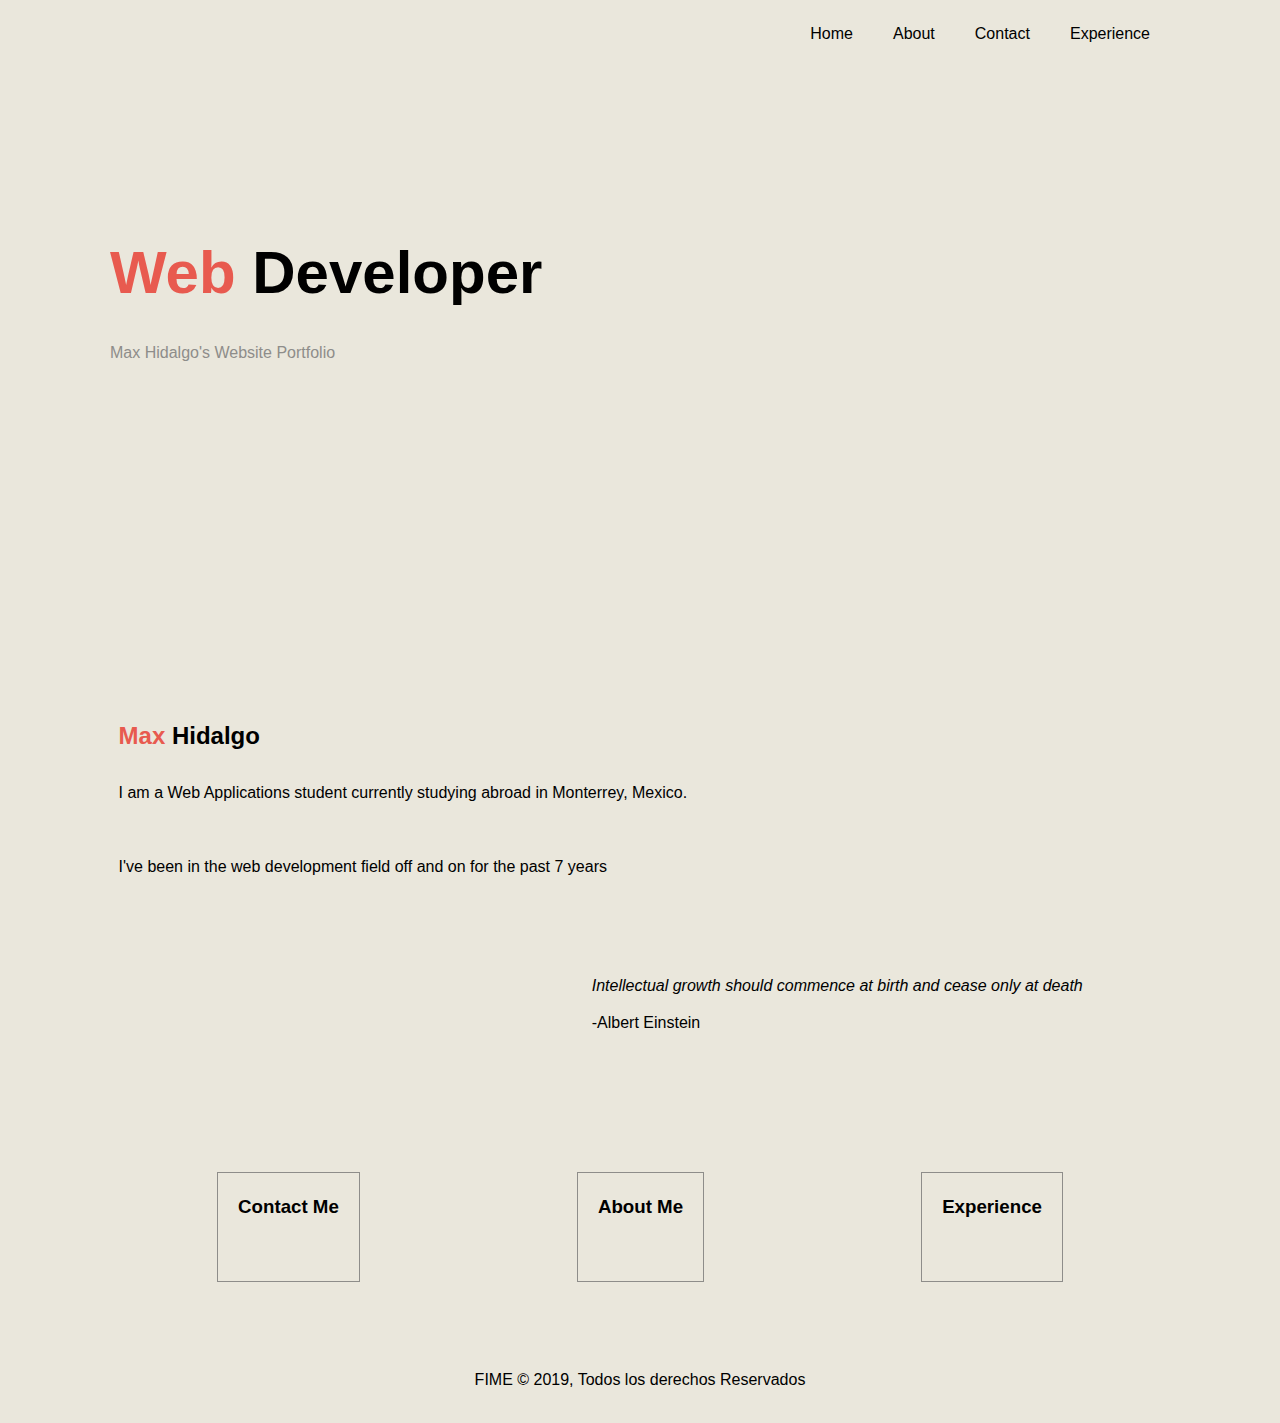
<file: index.html>
<!DOCTYPE html>
<html lang="en">
<head>
  <meta charset="UTF-8">
  <meta name="viewport" content="width=device-width, initial-scale=1.0">
  <meta http-equiv="X-UA-Compatible" content="ie=edge">
  <title></title>
  <link rel="stylesheet" href="https://use.fontawesome.com/releases/v5.7.2/css/all.css" integrity="sha384-fnmOCqbTlWIlj8LyTjo7mOUStjsKC4pOpQbqyi7RrhN7udi9RwhKkMHpvLbHG9Sr" crossorigin="anonymous">
  <link rel="stylesheet" type="text/css" href="./CSS/style.css">
</head>
<body>
    <header>
        <nav id="navbar">
            <div class="container">
                <h1 class="logo" title="Resume"><a href="index.html"><i class="fab fa-medium-m fa-2x"></i></a></h1>
                <ul>
                    <li><a class="current" href="./index.html">Home</a></li>
                    <li><a href="./about.html">About</a></li>
                    <li><a href="./contact.html">Contact</a></li>
                    <li><a href="./practicas.html">Experience</a></li>
                </ul>
            </div>
        </nav>
        <div id="welcome">
            <div class="container">
                <div class="welcome-content">
                    <h1><span class="text-primary">Web</span> Developer</h1>
                    <p class="lead"> Max Hidalgo's Website Portfolio</p>
                </div>
            </div>
            <div class="mid">
                <br><br><br><br><br><br>
            <a href="#home-info"><i class="far fa-arrow-alt-circle-down fa-2x"></i></a>
            </div>
        </div>
    </header>
    
    <section id="home-info" class="bg-dark">
        <br>
        <br>
        <div class="info-container">
        <div class="box-1">
            <h2><span class="text-primary">Max</span> Hidalgo</h2>
            
                <p>I am a Web Applications student currently studying abroad in Monterrey, Mexico.</p>
                <br>
                <p>I've been in the web development field off and on for the past 7 years</p>
                <br>
                <br>
                <br>        
        </div>
        <div class="box-2">
        </div>
        <div class="box-3"></div>
        </div>
        <div class="info-container">
            
            <div class=".box-4">
            </div>
            <div class="box-5">
                <quote><i>Intellectual growth should commence at birth and cease only at death</i></quote>
                <p>-Albert Einstein</p>
            
            </div>
        </div>
    </section>
    <section id="features">
        <br>
        <br>
        <div class="features-container">
        <div class="box-6 bg-dark">
            <a href="./contact.html">
            <i class="fas fa-address-book fa-2x"></i>
            <h3>Contact Me</h3></a>
            </div>
            <div class="box-7 bg-dark">
                <a href="./about.html">
                <i class="fas fa-user-tie fa-2x"></i>
                <h3>About Me</h3></a>
                </div>
                <div class="box-8 bg-dark">
                    <a href="./practicas.html">
                    <i class="fas fa-book fa-2x"></i>
                    <h3>Experience</h3></a>
                </div>
            </div>

                     
                <footer id="main-footer">
                    <br>
                    <br>
                    <p>FIME &copy; 2019, Todos los derechos Reservados</p>
                  </footer>
            </section>
        </section>
                

</body>
</html>
</file>
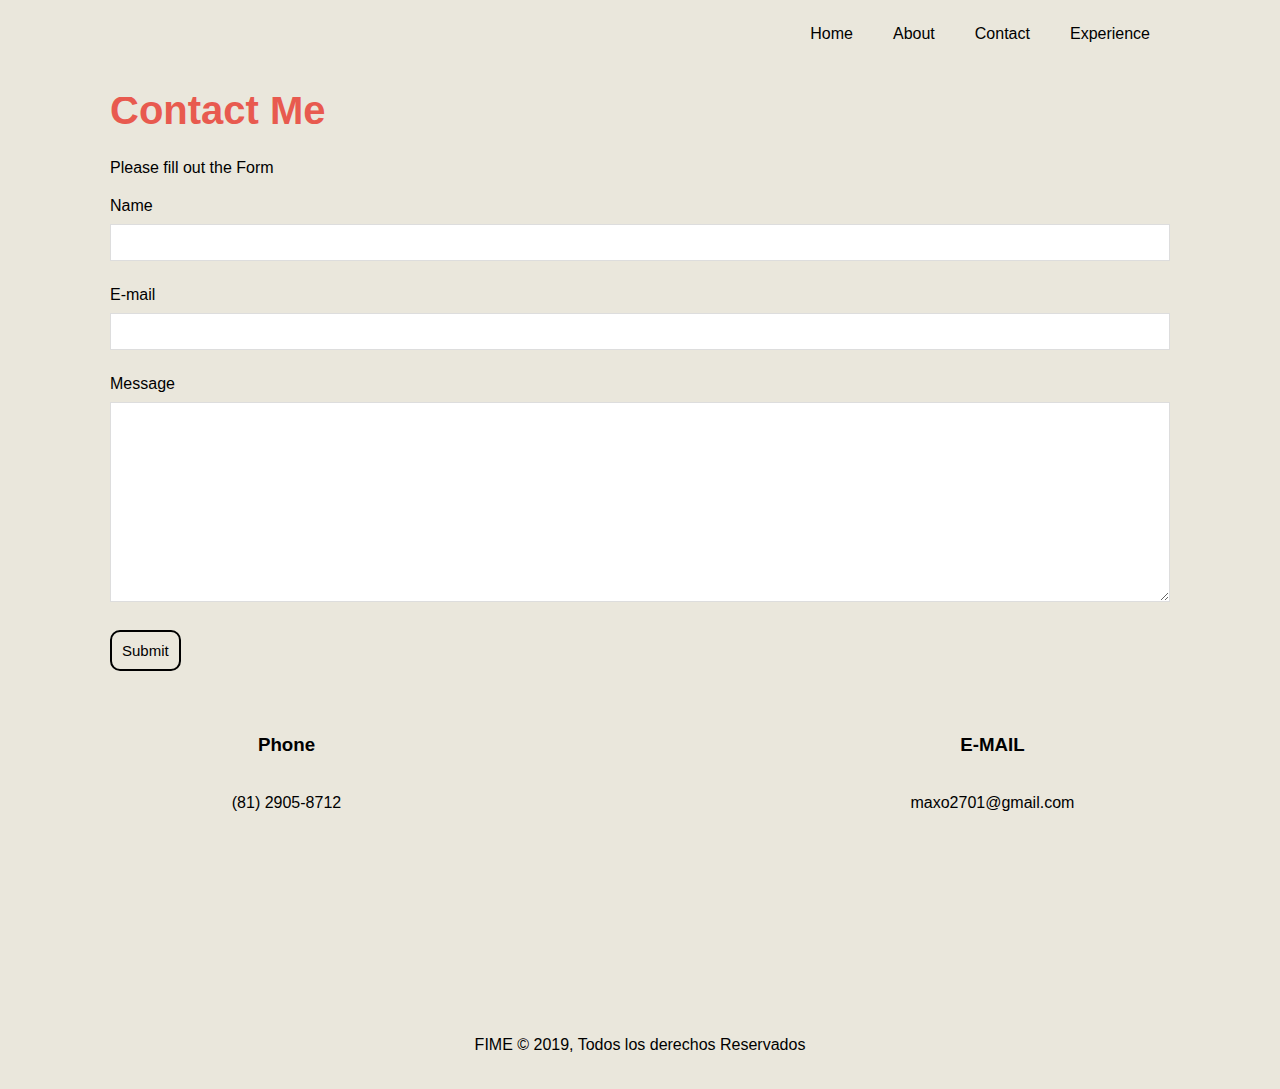
<file: contact.html>
<!DOCTYPE html>
<html lang="en">
<head>
  <meta charset="UTF-8">
  <meta name="viewport" content="width=device-width, initial-scale=1.0">
  <meta http-equiv="X-UA-Compatible" content="ie=edge">
  <meta name="description" content="FIME Educación Técnica">
  <meta name="keywords" content="university, facultad, ingenieria, mecanica, electrica">
  <title>Contact</title>
  <link rel="stylesheet" href="https://use.fontawesome.com/releases/v5.7.2/css/all.css" integrity="sha384-fnmOCqbTlWIlj8LyTjo7mOUStjsKC4pOpQbqyi7RrhN7udi9RwhKkMHpvLbHG9Sr" crossorigin="anonymous">
  <link rel="stylesheet" type="text/css" href="./CSS/style.css">

</head>
<body  class="bg-dark">
    <form action="mailto:maxo2701@gmail.com" method="post" enctype="Text/plain">
      <header>
        <nav id="navbar">
            <div class="container">
                <h1 class="logo" title="Atencion a tus mascotas"><a href="index.html"><i class="fab fa-medium-m fa-2x"></i></a></h1>
                <ul>
                    <li><a href="./index.html">Home</a></li>
                    <li><a href="./about.html">About</a></li>
                    <li><a class="current" href="./contact.html">Contact</a></li>
                    <li><a href="./practicas.html">Experience</a></li>
                </ul>
            </div>
        </nav>
        </header>

  <section id="contact-form" class="py-3">
    <div class="container bg-dark">
      <h1 class="l-heading"><span class="text-primary">Contact Me</span></h1>
      <p>Please fill out the Form</p>
      <form action="#">
        <div class="form-group">
          <label for="name">Name</label>
          <input type="text" name="name" id="name">
        </div>
        <div class="form-group">
          <label for="name">E-mail</label>
          <input type="email" name="email" id="email">
        </div>
        <div class="form-group">
          <label for="name">Message</label>
          <textarea type="text" name="mensaje" id="mensaje"></textarea>
        </div>
        <button type="submit" class="btn">Submit</button>
      </form>
    </div>
  </section>

  <section id="contact-info" class="bg-dark">
    <div class="container">
      <div class="box">
        <i class="fas fa-phone fa-3x"></i>
        <h3>Phone</h3>
        <p>(81) 2905-8712</p>
      </div>
      <div class="box">
      </div>
      <div class="box">
        <i class="fas fa-envelope fa-3x"></i>
        <h3>E-MAIL</h3>
        <p>maxo2701@gmail.com</p>
      </div>
    </div>
  </section>

  <div class="clr"></div>

  <footer id="main-footer" style="color: black;">
    <p>FIME &copy; 2019, Todos los derechos Reservados</p>
  </footer>
</form>
</body>
</html>
</file>
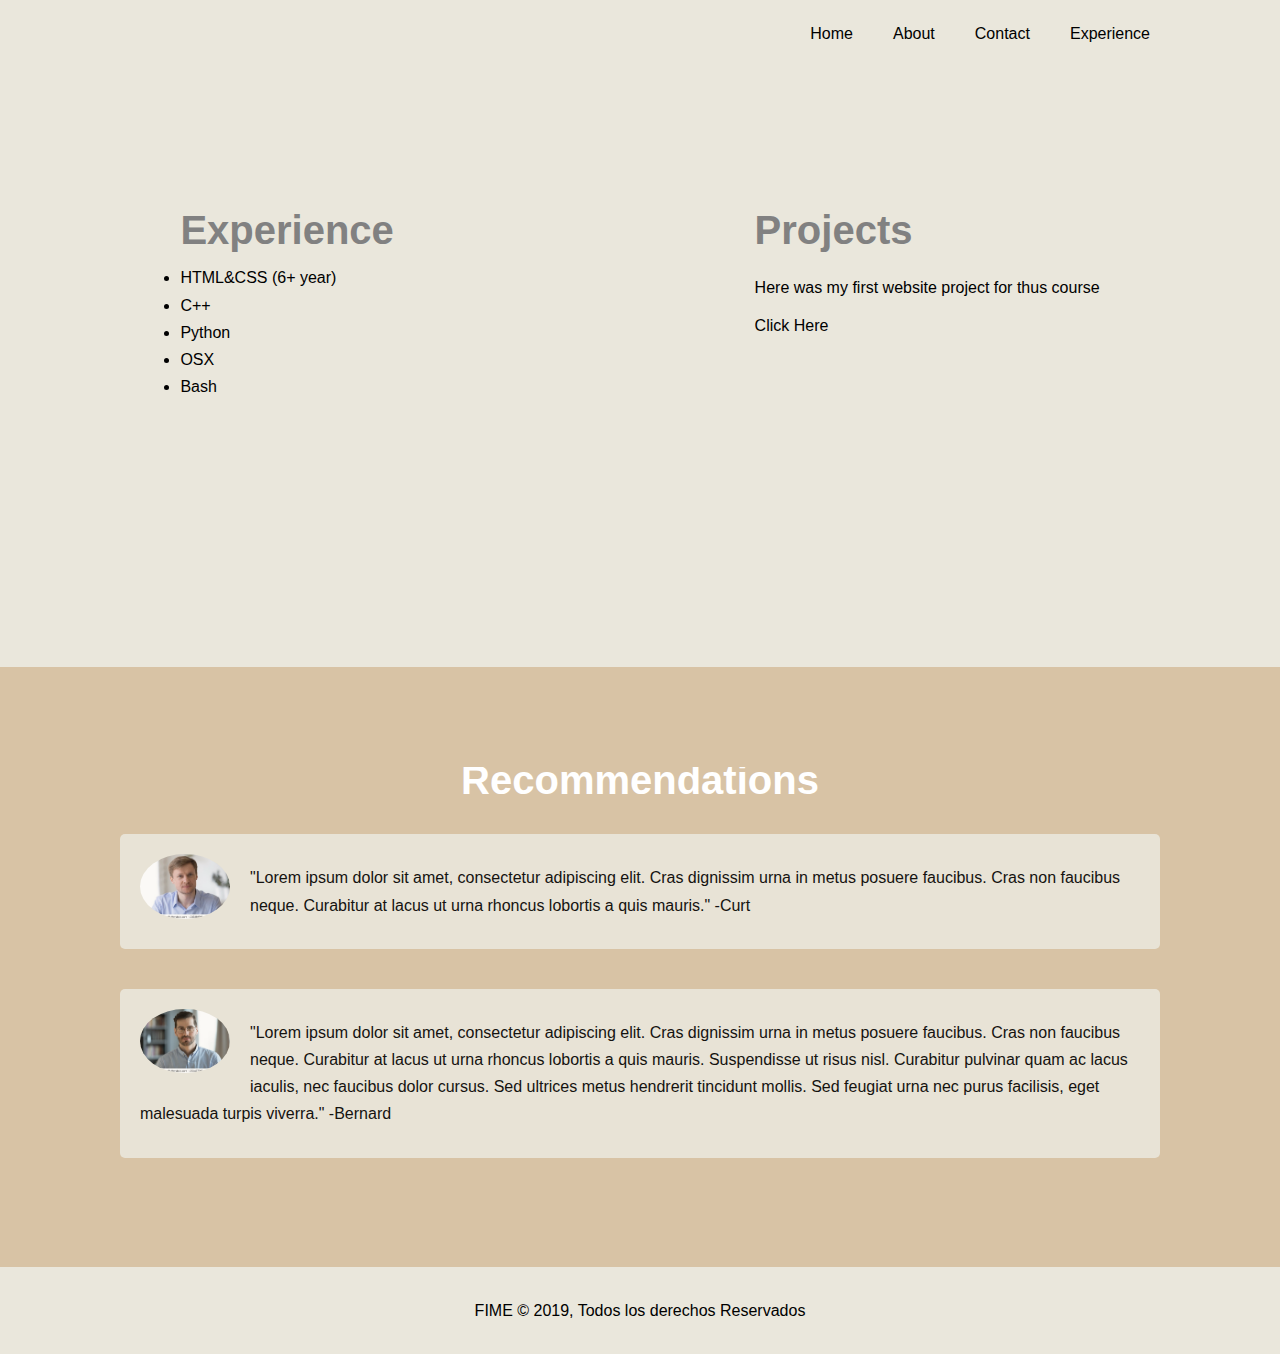
<file: practicas.html>
<!DOCTYPE html>
<html lang="en">
<head>
  <meta charset="UTF-8">
  <meta name="viewport" content="width=device-width, initial-scale=1.0">
  <meta http-equiv="X-UA-Compatible" content="ie=edge">
  <meta name="description" content="FIME Educación Técnica">
  <meta name="keywords" content="university, facultad, ingenieria, mecanica, electrica">
  <title>Mis| Practicas en FIME </title>
  <link rel="stylesheet" href="https://use.fontawesome.com/releases/v5.7.2/css/all.css" integrity="sha384-fnmOCqbTlWIlj8LyTjo7mOUStjsKC4pOpQbqyi7RrhN7udi9RwhKkMHpvLbHG9Sr" crossorigin="anonymous">
  <link rel="stylesheet" type="text/css" href="./CSS/style.css">
</head>
<body>
  <header>
    <nav id="navbar">
      <div class="container">
          <h1 class="logo" title="Resume"><a href="index.html"><i class="fab fa-medium-m fa-2x"></i></a></h1>
          <ul>
              <li><a href="./index.html">Home</a></li>
              <li><a href="./about.html">About</a></li>
              <li><a href="./contact.html">Contact</a></li>
              <li><a class="current" href="./practicas.html">Experience</a></li>
          </ul>
      </div>
  </nav>
    </header>
    <section id="experience" class="bg-dark">
      <div class="ex-container">
        <div class="box-2">
        <h1 class="l-heading">Experience</h1>
        <ul>
          <li>HTML&CSS (6+ year)</li>
          <li>C++</li>
          <li>Python</li>
          <li>OSX</li>
          <li>Bash</li>
        </ul>
      </div>
      <div class="box-1">
        <h2 class="l-heading">Projects</h2>
        <p>Here was my first website project for thus course</p>
        <a href="./Tarea1.html" target="blank">Click Here</a>
      </div>
      
    </div>
  <div class="mid">
      <br><br><br><br><br><br>
  <a href="#testimonials"><i class="far fa-arrow-alt-circle-down fa-2x"></i></a>
  </div>
 
    </section>
    <section id="testimonials" class="py-3">
      <div class="container">
        <h2 class="l-heading">Recommendations</h2>
        <div class="testimonial bg-dark">
          <img src="./images/Profile1.jpg" alt="watermark">
          <p>"Lorem ipsum dolor sit amet, consectetur adipiscing elit. Cras dignissim urna in metus posuere faucibus.
             Cras non faucibus neque. Curabitur at lacus ut urna rhoncus lobortis a quis mauris." -Curt</p>
        </div>
        <div class="testimonial bg-dark">
          <img src="./images/profile2.jpg" alt="water">
          <p>"Lorem ipsum dolor sit amet, consectetur adipiscing elit. Cras dignissim urna in metus posuere faucibus.
             Cras non faucibus neque. Curabitur at lacus ut urna rhoncus lobortis a quis mauris. Suspendisse ut risus nisl.
              Curabitur pulvinar quam ac lacus iaculis, nec faucibus dolor cursus. Sed ultrices metus hendrerit tincidunt
               mollis. Sed feugiat urna nec purus facilisis, eget malesuada turpis viverra." -Bernard</p>
        </div>
      </div>
    </section>
    <footer id="main-footer" style="color: black;">
      <p>FIME &copy; 2019, Todos los derechos Reservados</p>
    </footer>
  </body>
  </html>
</file>
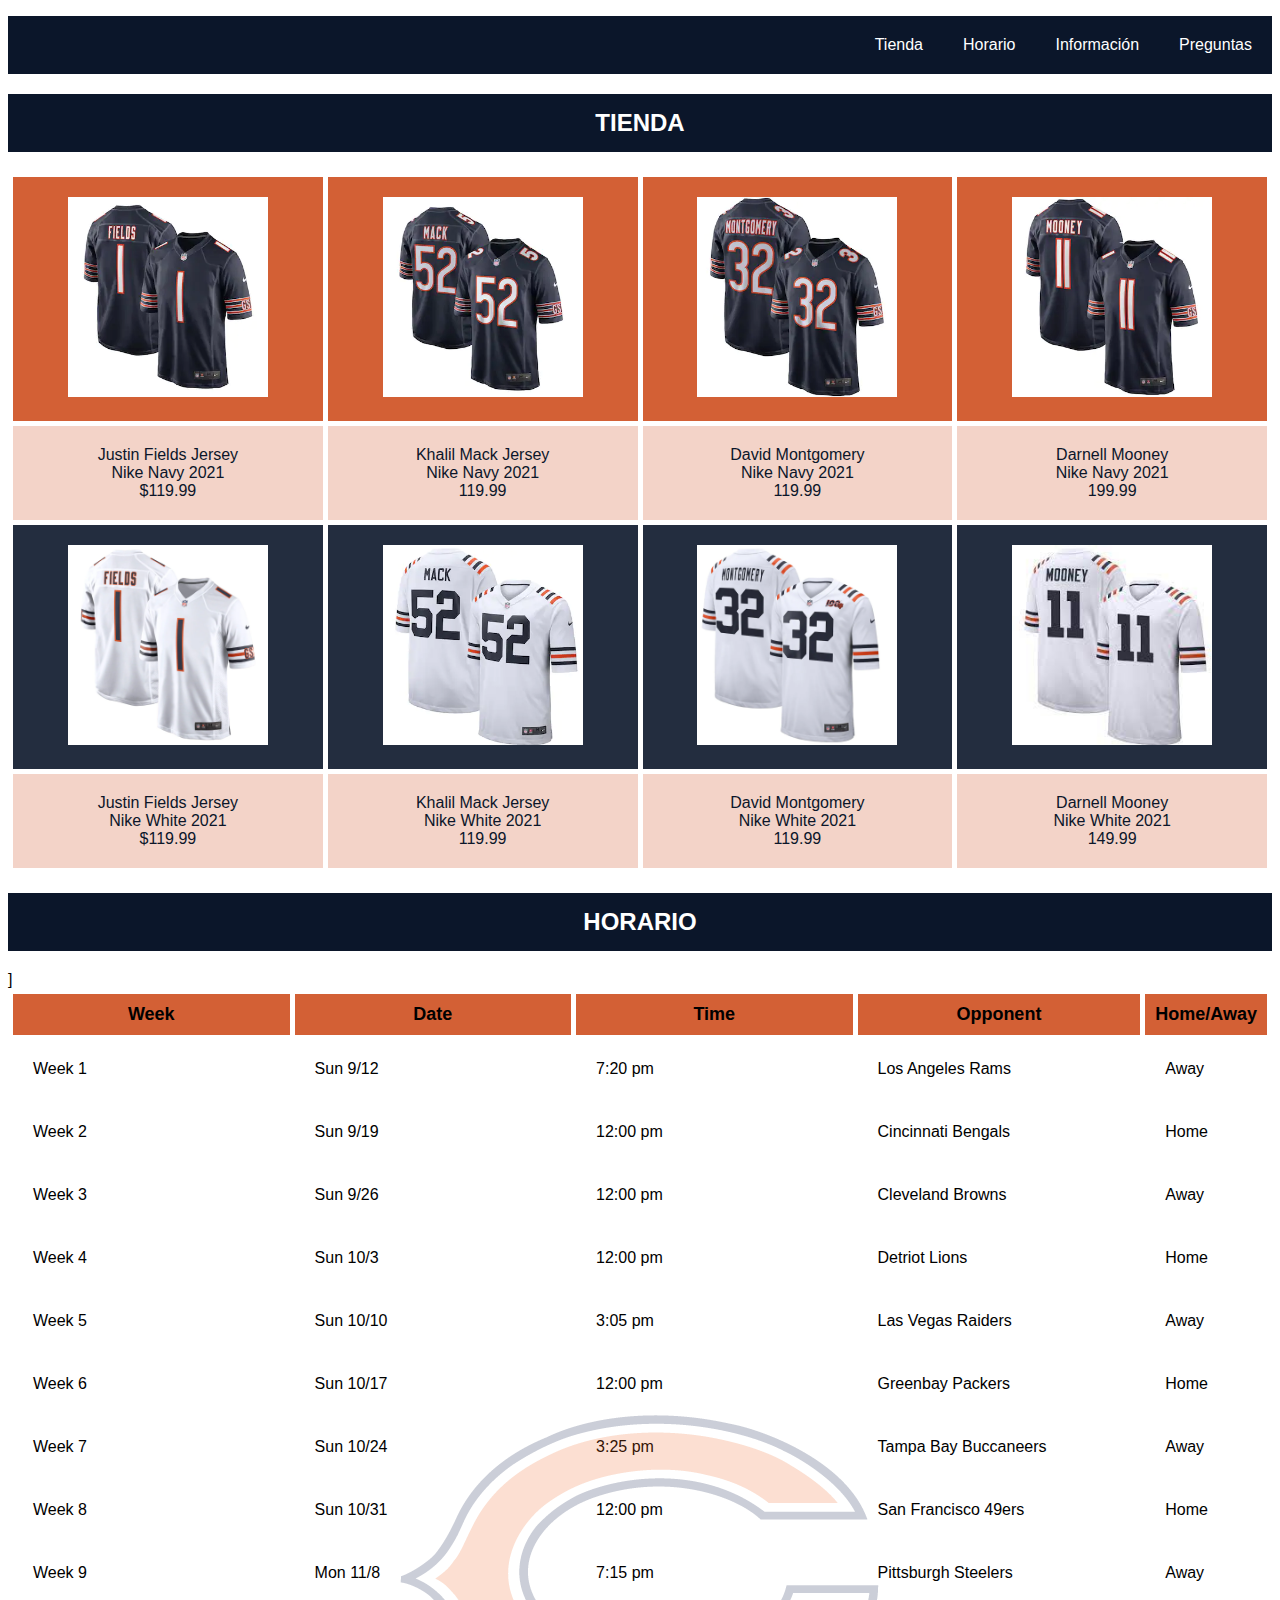
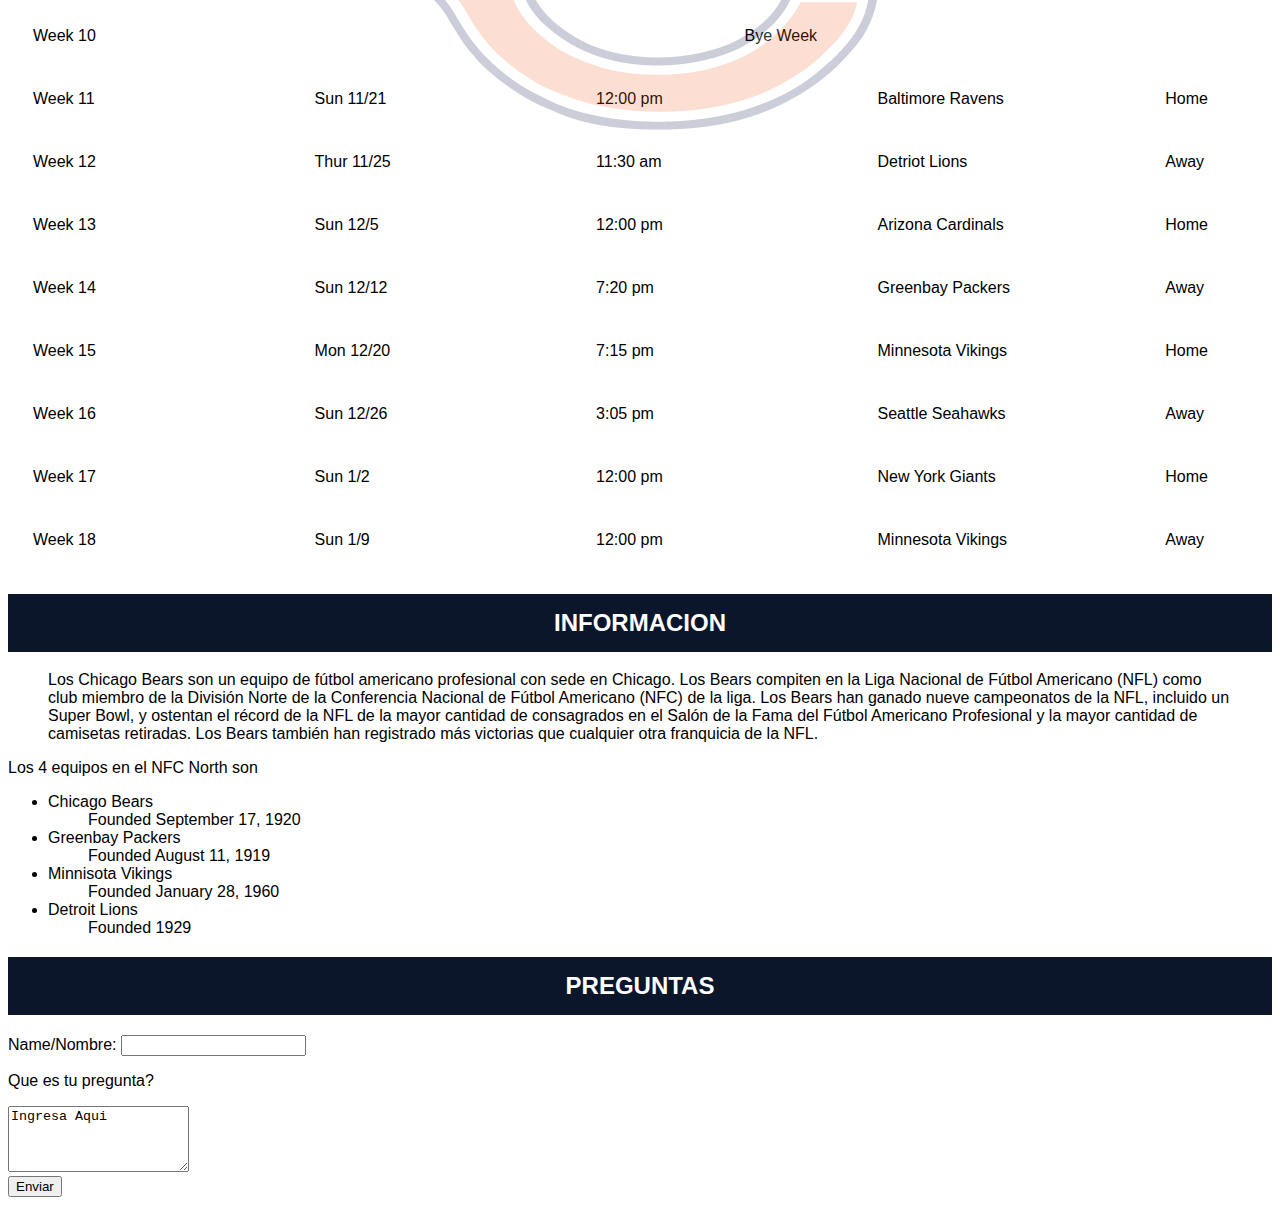
<file: Tarea1.html>
<!-- Realizar una página con información e imagenes de una tienda de deportes -->
<!DOCTYPE html>
<html lang="en" dir="ltr">
    <head>
        <meta charset="utf-8">
        <meta name="viewport" content="width-device-width, initial-scale=1.0">
        <meta name="description" content="Esta es la descripcion de mi sitio web">
        <meta name="keywords" content="fime, tecnica desarrollo web, learn">
        <meta name="robots" content="NOINDEX, NOFOLLOW">
        <meta name="author" content="Max">
        <title>Deportes Max</title>
            <link rel="stylesheet" href="hwstyle.css">
    </head>
    <body>
        <ul id="navbar">
            <li><a href="#Questions">Preguntas</a></li>
            <li><a href="#Info">Información</a></li>
            <li><a href="#Schedule">Horario</a></li>
            <li><a href="#Shop">Tienda</a></li>
        </ul>
        <h2 id="Store" class="heading">TIENDA</h2>
        <div style="overflow:auto;">
        <table border="0" cellpadding="10" cellspacing="5" width="100%" >
            <tr align="center" style="background-color: rgba(200, 56, 3, 0.800);">
                <td><img src="tareaPics/MenFields.png"  alt="Justin Fields Navy Jersey"></td>
                <td><img src="tareaPics/Mack.png"  alt="Khalil Mack Jersey"></td>
                <td><img src="tareaPics/montgomery,png.webp"  alt="David Monte Jersey"></td>
                <td><img src="tareaPics/Mooney.png"  alt="Darnell Mooney Jersey"></td>
            </tr>
            <tr align="center" style="background-color:rgba(200, 56, 3, 0.219); color: rgb(11, 22, 42);">
                <td><a href="https://www.nflshop.com/chicago-bears/mens-chicago-bears-justin-fields-nike-navy-2021-nfl-draft-first-round-pick-game-jersey/t-25820270+p-8247335690954+z-9-2617535944?_ref=p-DLP:m-GRID:i-r0c0:po-0">
                    Justin Fields Jersey<br>Nike Navy 2021<br>$119.99</a></td>
                <td><a href="https://www.nflshop.com/chicago-bears/mens-chicago-bears-khalil-mack-nike-navy-game-player-jersey/t-25939169+p-6977757122172+z-9-966572475?_ref=p-SRP:m-GRID:i-r1c1:po-4">
                    Khalil Mack Jersey<br>Nike Navy 2021<br>119.99</a></td>
                <td><a href="https://www.nflshop.com/chicago-bears/mens-chicago-bears-david-montgomery-nike-navy-game-player-jersey/t-25601336+p-5895881467430+z-9-4052762021?_ref=p-SRP:m-GRID:i-r0c0:po-0">
                    David Montgomery<br>Nike Navy 2021<br>119.99</a></td>
                <td><a href="https://www.nflshop.com/chicago-bears/mens-chicago-bears-darnell-mooney-nike-navy-game-jersey/t-70935725+p-379968888348+z-8-3276031205?_ref=p-SRP:m-GRID:i-r0c0:po-0">
                    Darnell Mooney<br>Nike Navy 2021<br>199.99</a></td>
            </tr>
            <tr align="center" style="background-color: rgb(11, 22, 42, 0.9);">
                <td><img src="tareaPics/FieldsWhite.png"  alt="Justin Fields White Jersey"> </td>
                <td><img src="tareaPics/MackWhite.png"  alt="Khalil Mack White Jersey"> </td>
                <td><img src="tareaPics/MonteWhite.png"  alt="David Monte White Jersey"> </td>
                <td><img src="tareaPics/MooneyWhite.png"  alt="Khalil Mack White Jersey"> </td>
            </tr>
            <tr align="center" style="background-color:rgba(200, 56, 3, 0.219); color: rgb(11, 22, 42);">
                <td><a href="https://www.nflshop.com/chicago-bears/mens-chicago-bears-justin-fields-nike-white-2021-nfl-draft-first-round-pick-game-jersey/t-36711358+p-6047227845096+z-9-3437282611?_ref=p-SRP:m-GRID:i-r0c0:po-0">
                    Justin Fields Jersey<br>Nike White 2021<br>$119.99 </a></td>
                <td> <a href="https://www.nflshop.com/chicago-bears/mens-chicago-bears-khalil-mack-nike-white-vapor-limited-jersey/t-36715703+p-8192334280017+z-9-2524867996?_ref=p-SRP:m-GRID:i-r0c1:po-1">
                     Khalil Mack Jersey<br>Nike White 2021<br>119.99</a></td>
                <td><a href="https://www.nflshop.com/chicago-bears/mens-chicago-bears-david-montgomery-nike-white-100th-season-alternate-classic-game-jersey/t-25154692+p-2562515108942+z-9-2086364728?_ref=p-SRP:m-GRID:i-r0c1:po-1">
                    David Montgomery<br>Nike White 2021<br>119.99</a></td>
                <td><a href="https://www.nflshop.com/chicago-bears/mens-chicago-bears-nike-white-2019-alternate-classic-custom-game-jersey/t-25821392+p-7028880537660+z-9-603464890?_ref=p-SRP:m-GRID:i-r0c0:po-0">
                    Darnell Mooney<br>Nike White 2021<br>149.99</a></td>
            </tr>
        </table>
    </div>
        <h2 id="Schedule" class="heading">HORARIO</h2>
        <div id="picture">
            <table border="0" width="100%" cellpadding="10" cellspacing="5">
                <tr style="background-color: rgba(200, 56, 3, 0.800); font-size: large;">
                <th>Week</th>
                <th>Date</th>
                <th>Time</th>
                <th>Opponent</th>
                <th>Home/Away</th>
            </tr>
            <tr>
                <td>Week 1</td>
                <td>Sun 9/12</td>
                <td>7:20 pm</td>
                <td>Los Angeles Rams</td>
                <td>Away</td>
            </tr>
            <tr>
                <td>Week 2</td>
                <td>Sun 9/19</td>
                <td>12:00 pm</td>
                <td>Cincinnati Bengals</td>
                <td>Home</td>
            </tr>
            <tr>
                <td>Week 3</td>
                <td>Sun 9/26</td>
                <td>12:00 pm</td>
                <td>Cleveland Browns</td>
                <td>Away</td>
            </tr>
            <tr>
                <td>Week 4</td>
                <td>Sun 10/3</td>
                <td>12:00 pm</td>
                <td>Detriot Lions</td>
                <td>Home</td>
            </tr>
            <tr>
                <td>Week 5</td>
                <td>Sun 10/10</td>
                <td>3:05 pm</td>
                <td>Las Vegas Raiders</td>
                <td>Away</td>
            </tr>
            <tr>
                <td>Week 6</td>
                <td>Sun 10/17</td>
                <td>12:00 pm</td>
                <td>Greenbay Packers</td>
                <td>Home</td>
            </tr>
            <tr>
                <td>Week 7</td>
                <td>Sun 10/24</td>
                <td>3:25 pm</td>
                <td>Tampa Bay Buccaneers</td>
                <td>Away</td>
            </tr>
            <tr>
                <td>Week 8</td>
                <td>Sun 10/31</td>
                <td>12:00 pm</td>
                <td>San Francisco 49ers</td>
                <td>Home</td>
            </tr>
            <tr>]
                <td>Week 9</td>
                <td>Mon 11/8</td>
                <td>7:15 pm</td>
                <td>Pittsburgh Steelers</td>
                <td>Away</td>
            </tr>
            <tr>
                <td>Week 10</td>
                <td colspan="4" align="center">Bye Week</td>
            </tr>
            <tr>
                <td>Week 11</td>
                <td>Sun 11/21</td>
                <td>12:00 pm</td>
                <td>Baltimore Ravens</td>
                <td>Home</td>
            </tr>
            <tr>
                <td>Week 12</td>
                <td>Thur 11/25</td>
                <td>11:30 am</td>
                <td>Detriot Lions</td>
                <td>Away</td>
            </tr>
            <tr>
                <td>Week 13</td>
                <td>Sun 12/5</td>
                <td>12:00 pm</td>
                <td>Arizona Cardinals</td>
                <td>Home</td>
            </tr>
            <tr>
                <td>Week 14</td>
                <td>Sun 12/12</td>
                <td>7:20 pm</td>
                <td>Greenbay Packers</td>
                <td>Away</td>
            </tr>
            <tr>
                <td>Week 15</td>
                <td>Mon 12/20</td>
                <td>7:15 pm</td>
                <td>Minnesota Vikings</td>
                <td>Home</td>
            </tr>
            <tr>
                <td>Week 16</td>
                <td>Sun 12/26</td>
                <td>3:05 pm</td>
                <td>Seattle Seahawks</td>
                <td>Away</td>
            </tr>
            <tr>
                <td>Week 17</td>
                <td>Sun 1/2</td>
                <td>12:00 pm</td>
                <td>New York Giants</td>
                <td>Home</td>
            </tr>
            <tr>
                <td>Week 18</td>
                <td>Sun 1/9</td>
                <td>12:00 pm</td>
                <td>Minnesota Vikings</td>
                <td>Away</td>
            </tr>
            
        </table>
        </div>
        
        <h2 id="Info" class="heading">INFORMACION</h2>
        <p align="justify">
            <blockquote cite="https://en.wikipedia.org/wiki/Chicago_Bears">
                 Los Chicago Bears son un equipo de fútbol americano profesional con sede en Chicago. Los Bears compiten
                  en la Liga Nacional de Fútbol Americano (NFL) como club miembro de la División Norte de la Conferencia
                   Nacional de Fútbol Americano (NFC) de la liga. Los Bears han ganado nueve campeonatos de la NFL,
                    incluido un Super Bowl, y ostentan el récord de la NFL de la mayor cantidad de consagrados en el
                     Salón de la Fama del Fútbol Americano Profesional y la mayor cantidad de camisetas retiradas.
                     Los Bears también han registrado más victorias que cualquier otra franquicia de la NFL.
            </blockquote>
            </p>
        
            
            <p>Los 4 equipos en el NFC North son</p>
            <ul>
                <li>Chicago Bears</li>
                <dd>Founded September 17, 1920</dd>
                <li>Greenbay Packers</li>
                <dd>Founded August 11, 1919</dd>
                <li>Minnisota Vikings</li>
                <dd>Founded January 28, 1960</dd>
                <li>Detroit Lions</li>
                <dd>Founded 1929</dd>

            </ul>
        <h2 id="Questions" class="heading">PREGUNTAS</h2>
        <form action="#mailto:maxo2701@gmail.com" method="post" enctype="text/plain">
            <p>Name/Nombre:
                <input type="text" name="name">
            </p>
            <p>Que es tu pregunta?</p> 
            <textarea name="quesiton" cols="20" rows="4">Ingresa Aqui</textarea>
            <br>
            <button type="submit">Enviar</button>
        </form>
    </body>
</html>
</file>
<file: CSS/style.css>
*{
    margin: 0;
    padding: 0;
    box-sizing: border-box;
}
html, body{
    font-family: 'Segoe UI', Tahoma, Geneva, Verdana, sans-serif;
    line-height: 1.7em;
    scroll-behavior: smooth;
}
a{
    color: black;
    text-decoration: none;
}
h1, h2 , h3{
    padding-bottom: 20px;
}
h1, h2{
    color:black
}
p{
    margin: 10px 0;
}
.container {
    margin: auto;
    max-width: 1100px;
    overflow: auto;
    padding: 0 20px;
  }
.text-primary{
    color:#e85a4f;
}
.text-primary1{
    color:#152ABC;
}
.lead{
    font-size: 20px;
}
.btn{
    display: inline-block;
    font-size: 15px;
    color: black;
    background: #eae7dc;
    padding: 10px;
    border: 2px solid black;
    cursor: pointer;
    border-radius: 10px;
}
.btn:hover{
    background: #d4ceb8;
}
.btn-light{
    background: #f4f4f4;
    color: #215b33;
}  
.bg-dark{
    background: #eae7dc;
    color: black;
}
.bg-light{
    background: #818181;
    color: black;
}
.bg-primary {
    background: #d4ceb8;
    color: black;
}
.clr {
    clear: both;  
}
.l-heading {
    font-size: 40px;
    color: #818181;  
}
.l-heading1 {
    font-size: 40px;
    text-align: center;
    color: #afde34;
} 
  /* Padding */
.py-1 { padding: 10px 0; }
.py-2 { padding: 20px 0; }
.py-3 { padding: 30px 0; }

#navbar{
    background:#eae7dc;
    color: black;
    overflow: auto;
}
#navbar a{
    color: black;
}
#navbar h1{
    float: left;
    padding-top: 20px;
}
#navbar ul{
    list-style: none;
    float: right;
}
#navbar ul li{
    float: left;
}
#navbar ul li a{
    display: block;
    padding: 20px;
    text-align: center;
}
#navbar ul li a:hover{
    border-color: #3d8e33;
    background: #d4ceb8;
    color:black;
}
/* Bienvenida*/
#welcome{
    background-color: #eae7dc;
    height: 600px;
}
#welcome1{
    background: url(../images/image2.jpg)no-repeat center center/cover;
    width: 100%;
    height: 400px;
}
#welcome .welcome-content{
    color: #8e8d8a;
    text-align: justify;
    padding-top: 170px;
}
#welcome .welcome-content1{
    color: #faa;
    text-align: justify;
    padding-top: 20px;
}
#welcome .welcome-content h1{
    font-size: 60px;
    line-height: 1.2em;
}
#welcome .welcome-content p{
    padding-bottom: 20px;
    line-height: 1.7em;
}
#welcome .container{
    overflow: hidden !important;
}
.mid{
    text-align: center;
}
#home-info{
    height: 450px;
}
.info-container{
    display: flex;
    justify-content: space-around;
}
.box-4{
    float: left;
}
.box-6,.box-7,.box-8{
    height: 110px;
    padding: 20px;
    border: 0.5px #8e8d8a solid;
    text-align: center;
}
.features-container div:hover {
    background-color: #D8C3A5;
}

.features-container{
    display: flex;
    justify-content: space-evenly;
    background-color: #eae7dc;
}
#features{
    background-color: #eae7dc;
}
.box{
    height: 300px;
    float: left;
    width: 33.3%;
    padding: 30px;
    text-align: center;
}
.box i{
    margin-bottom: 10px;
}
#about-info .info-right{
    float: right;
    width: 50%;
    min-height: 100%;
}
#about-info .info-right img{
    display: block;
    margin: auto;
    width: 70%;
    border-radius: 10%;
}
#about-info .info-left{
    float: left;
    width: 50%;
    min-height: 100%;
}
#testimonials{
    height: 600px;
    background-color: #D8C3A5;
    padding: 100px;
}
#testimonials1{
    height: auto;
    background: url(../images/image4.jpg) no-repeat center center/cover;
    padding-top: 100px;
}
#testimonials h2 {
    color: #fff;
    text-align: center;
    padding-bottom: 40px;
  }
  #testimonials .testimonial {
    padding: 20px;
    margin-bottom: 40px;
    border-radius: 5px;
    opacity: 0.9;
  }
  #testimonials .testimonial img {
    width: 90px;
    float: left;
    margin-right: 20px;
    border-radius: 50%;
  }
  #main-footer {
    text-align: center;
    background: #eae7dc;
    color:black;
    padding: 20px;
  }
  #contact-form .form-group {
    margin-bottom: 20px;
  }
  #contact-form label {
    display: block;
    margin-bottom: 5px;
  }
  #contact-form input,
  #contact-form textarea {
    width: 100%;
    padding: 10px;
    border: 1px #ddd solid;
  }
  #contact-form textarea {
    height: 200px;
  }
  #contact-form input:focus,
  #contact-form textarea:focus {
    outline: none;
    border-color: #5BBF21;
  }
#life{
    height: 500px;
    text-align: center;
    padding-top: 20px;
}
#life h1{
    text-align: center;
    
}
#experience{
    height: 600px;
}
.ex-container{
    display: flex;
    justify-content: space-around;
    padding-top: 150px;
}
.ex-container .box-1 a:hover{
    color: #D8C3A5;
}
</file>
<file: hwstyle.css>
body{
    font-family:'Franklin Gothic Medium', 'Arial Narrow', Arial, sans-serif;
    background-color: white;
}

#navbar{
    background-color: rgb(11, 22, 42);
    color: white;
    overflow: hidden;
    list-style-type: none;
    text-align: right;
}
#navbar li{
    float: right;
}
#navbar li a{
    display: block;
    text-align: center;
    padding: 20px;
    text-decoration: none;
}
#navbar a{
    color: white;
}
#navbar a:hover{
    background-color:rgb(3, 6, 12);
    color: white;
    
}

.heading{
    display: block;
    background-color: rgb(11, 22, 42);
    color: white;
    text-align: center;
    padding: 15px;
    position: sticky;
    top: 0px;
    z-index: 1;
}
table td{
    width: 25%;
    height:50%;
    padding: 20px;
}

a{
    color:rgb(11, 22, 42);
    text-decoration: none;

}
a:hover{
    color: rgba(200, 56, 3);

}

a:active{
    color: rgb(85, 85, 85);
}

#picture{
    position: relative;
}

#picture::after{
    position: absolute;
    top: 0px;
    bottom: 0px;
    left: 0px;
    right: 0px;
    content: "";
    background-image: url(./tareaPics/bearslogo.png);
    background-repeat: no-repeat;
    background-position: center;
    opacity: 0.2;
}
img{
    position: relative;
    width:200px;
    height: 200px;
}
</file>
